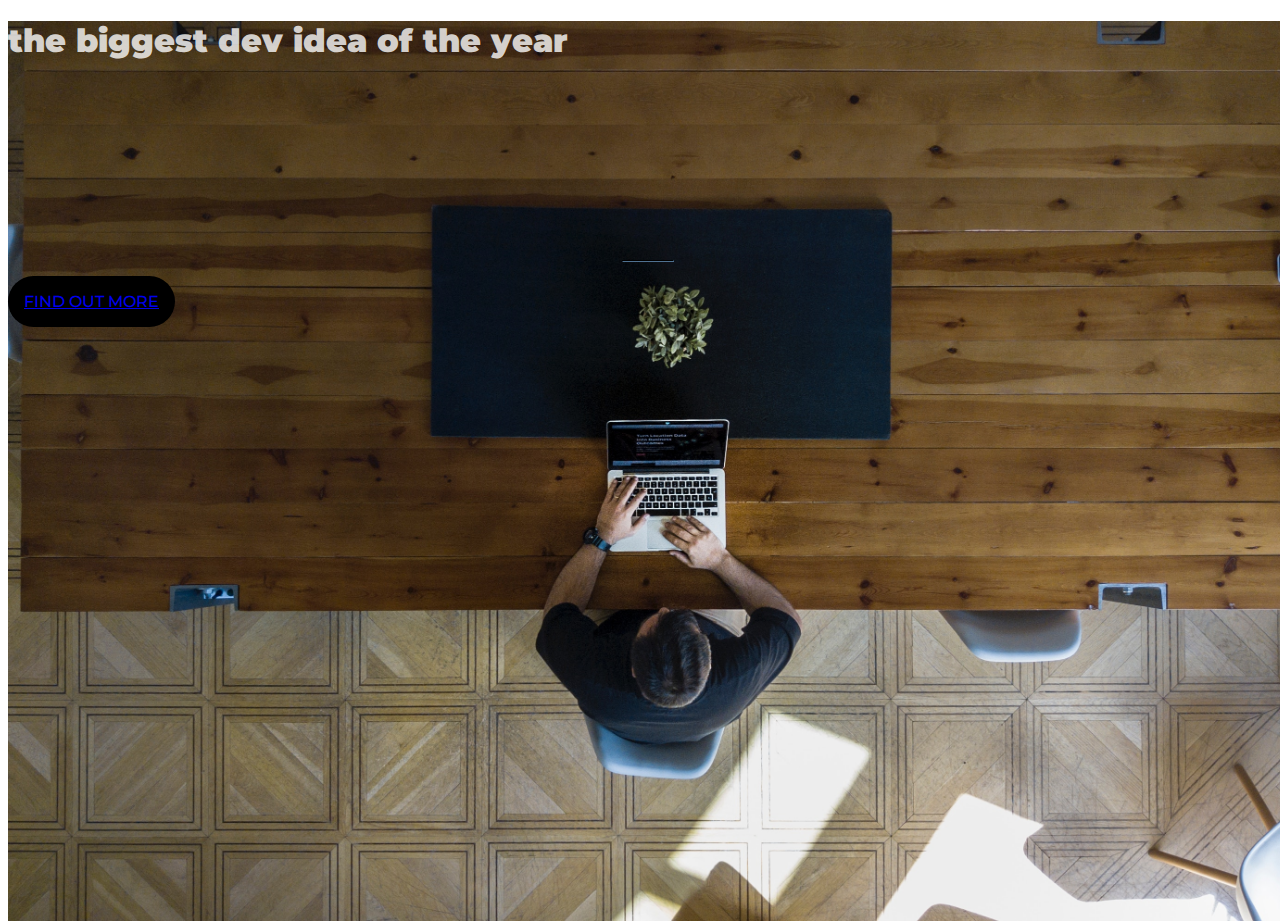
<file: index.html>
<!DOCTYPE html>
<html>
  <head>
    <title>Startup</title>

    <!-- Google Fonts -->
    <link href="https://fonts.googleapis.com/css?family=Montserrat" rel="stylesheet">

    <!-- Bootstrap CSS from a CDN. This way you don't have to include the bootstrap file yourself -->
    <link rel="stylesheet" href="https://maxcdn.bootstrapcdn.com/bootstrap/4.0.0-alpha.6/css/bootstrap.min.css" integrity="sha384-rwoIResjU2yc3z8GV/NPeZWAv56rSmLldC3R/AZzGRnGxQQKnKkoFVhFQhNUwEyJ" crossorigin="anonymous">

    <!-- Your own stylesheet -->
    <link rel="stylesheet" type="text/css" href="style.css">
  </head>
  <body>
    <header class="startup text-center text-black d-flex">
        <div class="container my-auto">
            <div class="row">
                <div class="col-lg-12 my-auto">
                    <h1 class="text-uppercase faded">
                        <strong>the biggest dev idea of the year</strong>
                    </h1>
                    <hr>
                </div>
                <div class="col-lg-12 my-auto">
                    <a class="btn btn-primary btn-md" href="form.html">Find Out More</a>
                </div>
            </div>
        </div>
    </header>
  </body>
</html>
</file>
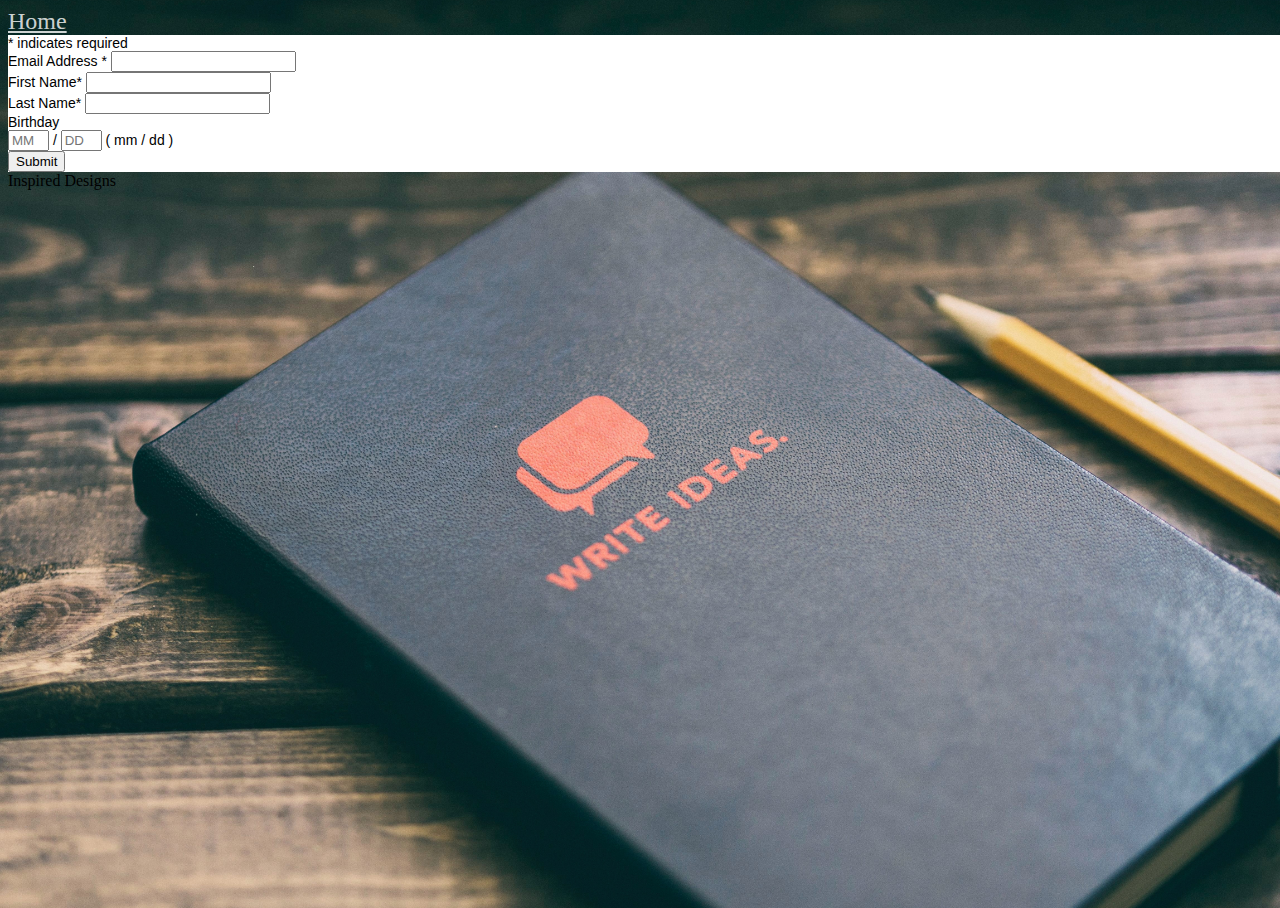
<file: form.html>
<!DOCTYPE html>
<html lang="en">
<head>
    <meta charset="UTF-8">
    <title>Email Forms</title>
    <link href="https://fonts.googleapis.com/css?family=Montserrat" rel="stylesheet">
    <!-- Bootstrap CSS from a CDN. This way you don't have to include the bootstrap file yourself -->
    <link rel="stylesheet" href="https://maxcdn.bootstrapcdn.com/bootstrap/4.0.0-alpha.6/css/bootstrap.min.css" integrity="sha384-rwoIResjU2yc3z8GV/NPeZWAv56rSmLldC3R/AZzGRnGxQQKnKkoFVhFQhNUwEyJ" crossorigin="anonymous">
</head>
<style>
    body, html {
        width: 100%;
        height: 100%; 
    }
    a {
        color: rgba(255, 255, 255, 0.8);
        font-size: 1.5rem;
        margin-bottom: 1.5rem;
    }
    body {
        background-position: center;
        background-image: url(ideas.jpg);
        background-size: cover;
        height: 100%;
    }
    a:hover {
        color: rgba(255, 255, 255, 0.8);
        text-decoration: none;
    }
    .footer {
        position: fixed;
        left: 0;
        bottom: 0;
        width: 100%;
        background-color: dimgrey;
        color: white;
        text-align: center;
    }
    </style>
<body>
  <div class="container">
   <a href="index.html">Home</a>
     <!-- Begin Mailchimp Signup Form -->
     <link href="//cdn-images.mailchimp.com/embedcode/classic-10_7.css" rel="stylesheet" type="text/css">
            <style type="text/css">
                #mc_embed_signup{background:#fff; clear:left; font:14px Helvetica,Arial,sans-serif; }
                /* Add your own Mailchimp form style overrides in your site stylesheet or in this style block.
                   We recommend moving this block and the preceding CSS link to the HEAD of your HTML file. */
       </style>
       <div id="mc_embed_signup">
            <form action="https://inspireddesigns.us19.list-manage.com/subscribe/post?u=70c6ac7d73208895f49492c00&amp;id=86fd7b12e9" method="post" id="mc-embedded-subscribe-form" name="mc-embedded-subscribe-form" class="validate" target="_blank" novalidate>
            <div id="mc_embed_signup_scroll">
            <div class="indicates-required"><span class="asterisk">*</span> indicates required</div>
            <div class="mc-field-group">
                <label for="mce-EMAIL">Email Address  <span class="asterisk">*</span>
            </label>
                <input type="email" value="" name="EMAIL" class="required email" id="mce-EMAIL">
            </div>
            <div class="mc-field-group">
                <label for="mce-FNAME">First Name<span class="asterisk">*</span> </label>
                <input type="text" value="" name="FNAME" class="" id="mce-FNAME">
            </div>
            <div class="mc-field-group">
                <label for="mce-LNAME">Last Name<span class="asterisk">*</span> </label>
                <input type="text" value="" name="LNAME" class="" id="mce-LNAME">
            </div>
            <div class="mc-field-group size1of2">
                <label for="mce-BIRTHDAY-month">Birthday </label>
                <div class="datefield">
                    <span class="subfield monthfield"><input class="birthday " type="text" pattern="[0-9]*" value="" placeholder="MM" size="2" maxlength="2" name="BIRTHDAY[month]" id="mce-BIRTHDAY-month"></span> / 
                    <span class="subfield dayfield"><input class="birthday " type="text" pattern="[0-9]*" value="" placeholder="DD" size="2" maxlength="2" name="BIRTHDAY[day]" id="mce-BIRTHDAY-day"></span> 
                    <span class="small-meta nowrap">( mm / dd )</span>
                </div>
            </div>	<div id="mce-responses" class="clear">
                    <div class="response" id="mce-error-response" style="display:none"></div>
                    <div class="response" id="mce-success-response" style="display:none"></div>
                </div>    <!-- real people should not fill this in and expect good things - do not remove this or risk form bot signups-->
                <div style="position: absolute; left: -5000px;" aria-hidden="true"><input type="text" name="b_70c6ac7d73208895f49492c00_86fd7b12e9" tabindex="-1" value=""></div>
                <div class="clear"><input type="submit" value="Submit" name="subscribe" id="mc-embedded-subscribe" class="button"></div>
                </div>
            </form>
            </div>
            </div>
<!--End mc_embed_signup-->
<!-- footer-->
<div class="footer-copyright text-center py-3">Inspired Designs</div>
</body>
</html>
</file>
<file: style.css>
body, html {
  width: 100%;
  height: 100%; 
}

body {
  font-family: 'Montserrat', sans-serif;
}

hr {
  max-width: 50px;
  border-width: -1px;
  border-color: #212F3C; 
}

.faded {
  color: rgba(255, 255, 255, 0.8); 
}

header.startup {
  background-position: center;
  background-image: url("focus.jpg");
  background-size: cover;
  height: 100%;
}

header.startup hr {
  margin-top: 200px;
  margin-bottom: 30px; 
}

header.startup h1 {
  font-size: 2rem; 
}

.btn {
  font-weight: 500;
  text-transform: uppercase;
  border-radius: 100px;
  font-family: 'Montserrat', sans-serif;
}

.btn-md {
  padding: 1rem 1rem; 
}

.btn-primary {
  background-color: #000000;
  border-color: #000000; }

.btn-primary:hover {
  background-color: #000000;
  border-color: #FFFFFF;
  border-width: 3px;
  cursor: pointer;
}
</file>
